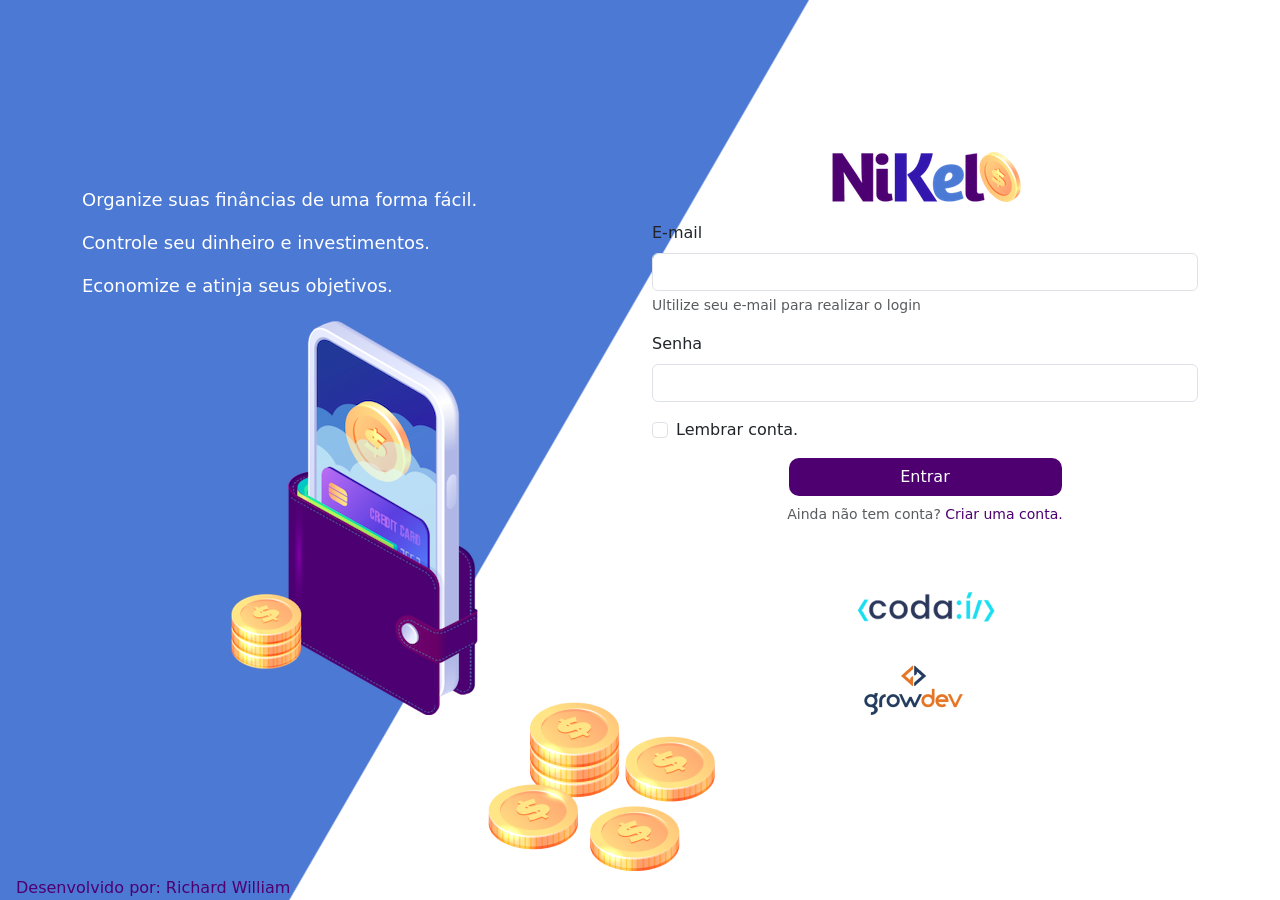
<file: index.html>
<!-- Richard William ©  -->

<!DOCTYPE html>
<html lang="pt-BR">
	<head>
		<meta charset="UTF-8" />
		<meta http-equiv="X-UA-Compatible" content="IE=edge" />
		<meta name="viewport" content="width=device-width, initial-scale=1.0" />
		<link
			href="https://cdn.jsdelivr.net/npm/bootstrap@5.1.3/dist/css/bootstrap.min.css"
			rel="stylesheet"
			integrity="sha384-1BmE4kWBq78iYhFldvKuhfTAU6auU8tT94WrHftjDbrCEXSU1oBoqyl2QvZ6jIW3"
			crossorigin="anonymous"
		/>
		<link rel="stylesheet" href="/css/style.css" />
		<title>Nikel</title>
	</head>
	<body id="login">
		<main>
			<div class="container">
				<div class="row vh-100">
					<div class="col d-flex justify-content-center my-5 flex-column">
						<div class="text-login">
							<p>Organize suas finâncias de uma forma fácil.</p>
							<p>Controle seu dinheiro e investimentos.</p>
							<p>Economize e atinja seus objetivos.</p>
						</div>
						<div class="text-center">
							
				<img
					src="./assets/images/pocket.png"
					alt="imagem pocket"
					class="img-fluid"
				/>
				<img
					src="./assets/images/coins.png"
					alt="moedas"
					class="img-fluid d-none d-md-inline coins "
				/>		
						</div>
					</div>
					<div class="col d-flex justify-content-center my-5 flex-column ">
						<div class="cotaniner">
				<div class="row">
					<div class="col ">
					<div class="text-center mb-3">
					<img
						src="./assets/images/nikel-logo.png"
						alt="logo nikel"
						class="img-fluid"
					/>
							</div>
						</div>
					</div>
				<div class="row">	
					<div class="col">
					<form id="login-form">
											<div class="mb-3">
												<label for="email-input" class="form-label"
												>E-mail</label>
								<input
									type="email"
									class="form-control"
									id="email-input"
									aria-describedby="emailHelp"
								/>
								<div id="emailHelp" class="form-text">
									Ultilize seu e-mail para realizar o login
								</div>
							</div>
							<div class="mb-3">
								<label for="password-input" class="form-label"
									>Senha</label
								>
								<input
									type="password"
									class="form-control"
									id="password-input"
								/>
							</div>
							<div class="mb-3 form-check">
								<input
									type="checkbox"
									class="form-check-input"
									id="session-check"
								/>
								<label id="lembrar-conta" class="form-check-label" for="session-check"
									>Lembrar conta.</label
								>
							</div>
							<button   type="submit "  class="btn button-login">Entrar</button>
						</form>
						</div>
					</div>
				<div class="row">
					<div id="link-conta" class="col">
						<p class="text-center mt-2 form-text"  data-bs-toggle="modal" data-bs-target="#register-modal" >
							Ainda não tem conta?<span  class="link-default" >
								Criar uma conta.</span
							>
						</p>
					</div>
				</div>
				<div class="row">
					<div class="col">
						<div class="text-center mt-5">
							<img src="./assets/images/codai-logo.png" alt="srcset" />
						</div>
						</div>
						<div class="row">
							<div class="col">
								<div class="text-center">
							<img src="./assets/images/growdev-logo.png" alt="srcset" />
							</div>
						</div>
				</div>
			</div>
			 <!-- Richard William ©  -->
 
 <!-- Modal -->
 <div class="modal fade" id="register-modal" tabindex="-1" aria-labelledby="exampleModalLabel" aria-hidden="true">
	<div class="modal-dialog">
	  <div class="modal-content">
		 <div class="modal-header">
			<h5 class="modal-title" id="exampleModalLabel">Crie sua conta</h5>
			<button type="button" class="btn-close" data-bs-dismiss="modal" aria-label="Close"></button>
		 </div>
		 <form id="create-form">
		 <div class="modal-body">
			
				<div class="mb-3">
					<label for="email-create-input" class="form-label"
					>E-mail</label>
	<input
		type="email"
		class="form-control"
		id="email-create-input"
		aria-describedby="emailHelp" required
	/>
	<div id="emailHelp" class="form-text">
		Ultilize seu e-mail para criar a conta.
	</div>
</div>
<div class="mb-3">
	<label for="password-create-input" class="form-label"
		> Senha</label
	>
	<input
		type="password"
		class="form-control"
		id="password-create-input" required
	/>
	<div id="emailHelp" class="form-text">
		Ultilize uma senha facil de lembrar e anote para não.
	</div>
</div>
		 </div>
		 <div class="modal-footer">
			<button type="button" class="btn btn-danger button-cancel" data-bs-dismiss="modal">Cancelar</button>
			<button type="submit" class="btn button-default">Criar conta</button>
		 </div>
		</form>
	  </div>
	</div>
 </div>
	</main>
	<script src="https://cdn.jsdelivr.net/npm/bootstrap@5.1.3/dist/js/bootstrap.bundle.min.js" integrity="sha384-ka7Sk0Gln4gmtz2MlQnikT1wXgYsOg+OMhuP+IlRH9sENBO0LRn5q+8nbTov4+1p" crossorigin="anonymous"></script>
	<script src="js/index.js"></script>
	</body>
	<footer> <a title="Meu portfólio" rel="noreferrer noopener" target="_blank"  href="https://github.com/Richardwillianx">Desenvolvido por: Richard William</a></footer>
</html>
</file>
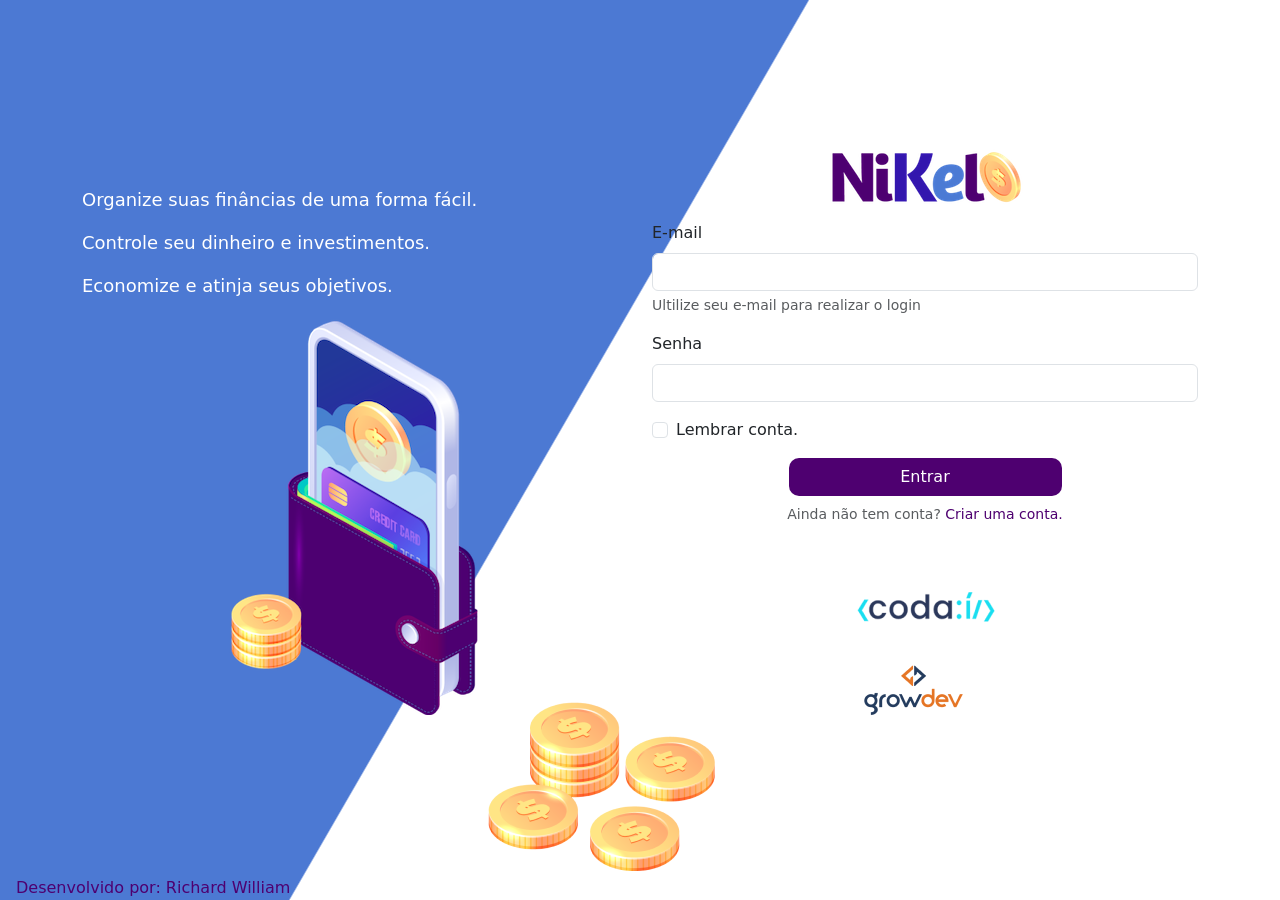
<file: home.html>
<!-- Richard William ©  -->

<!DOCTYPE html>
<html lang="pt-BR">
	<head>
		<meta charset="UTF-8" />
		<meta http-equiv="X-UA-Compatible" content="IE=edge" />
		<meta name="viewport" content="width=device-width, initial-scale=1.0" />
		<link
			href="https://cdn.jsdelivr.net/npm/bootstrap@5.1.3/dist/css/bootstrap.min.css"
			rel="stylesheet"
			integrity="sha384-1BmE4kWBq78iYhFldvKuhfTAU6auU8tT94WrHftjDbrCEXSU1oBoqyl2QvZ6jIW3"
			crossorigin="anonymous"
		/>
		<link rel="stylesheet" href="https://cdn.jsdelivr.net/npm/bootstrap-icons@1.7.1/font/bootstrap-icons.css">
		
		<link rel="stylesheet" href="/css/style.css" />
		<title>Nikel - Home</title>
	</head>
	<body id="app">
		<header>
			<nav class="navbar navbar-expand navbar-light bg-white">
				<div class="container-fluid">
				  <a class="navbar-brand" href="#">
					  <img src="./assets/images/nikel-small-logo.png" alt="logo nikel" class="img-fluid">
				  </a>
				  <button class="navbar-toggler" type="button" data-bs-toggle="collapse" data-bs-target="#navbarSupportedContent" aria-controls="navbarSupportedContent" aria-expanded="false" aria-label="Toggle navigation">
					 <span class="navbar-toggler-icon"></span>
				  </button>
				  <div class="collapse navbar-collapse justify-content-end" id="navbarSupportedContent">
					<div class="d-flex menu">
						<a href="home.html"><button class="btn" type="button"><i class="bi bi-house-door-fill fs-4 color-secondary"></i></button>
							
						</a> 
						<a href="transactions.html"><button class="btn" type="button"><i class="bi bi-currency-exchange fs-4"></i></button>	
						</a> 
						<div id="sair" class="dropdown">
							<button class="btn " type="button" id="dropdownMenuButton1" data-bs-toggle="dropdown" aria-expanded="false">
								<i class="bi bi-person-circle fs-4"></i>
							</button>
							<ul class="dropdown-menu logout" aria-labelledby="dropdownMenuButton1">
							  <li><button class="dropdown-item" id="button-logout">Sair</button></li>
							</ul>
						</div>
					</div>
					
				  </div>
				</div>
			 </nav>
		</header>
		<main>
			<div class="container-lg">
				<div class="row">
					<div class="col d-flex mt-4 justify-content-start align-items-center">
						<i class="bi bi-cash-coin color-primary icon-detail fs-1"></i>
								<span class="fs-2" id="total">R$ 0.00</span>

					</div>
					<div class="col d-flex mt-4 justify-content-end">
						<div class="text-center">
							<img src="./assets/images/coins-small.png" alt="moedas">
						</div>
							<!-- Richard William ©  -->
					</div>
						</div>
						<div class="row">
							<div class="col-12 info shadow-lg">
								<div class="container">
									<div class="row">
										<div class="col-6">
										 <span class="fs-4">Entradas <i class="bi bi-arrow-down-circle fs-2  align-middle"></i></span> 
										
										</div>
											<div class="col-6">
											<span class="fs-4">Saídas	<i class="bi bi-arrow-up-circle fs-2 align-middle "></i></span>
											</div>
											<div class="col-12 my-2">
												<hr>
											</div>
										</div>
										<div class="row">
											<div class="col-6">
												<div class="container p-0" id="cash-in-list">
													

												</div>
											</div>
											<div class="col-6">
												<div class="container p-0" id="cash-out-list">

												</div>

											</div>
											<div class="col-12 mb-5"><button class="btn button-default" data-bs-toggle="modal" data-bs-target="#register-modal" id="transaction-button" >Ver todas</button></div>
										</div>
									</div>
								</div>
							</div>
						</div>
							<!-- Richard William ©  -->
				</div>
				<button class="btn button-float"  data-bs-toggle="modal" 
				data-bs-target="#transaction-modal"><i class="bi bi-plus"></i></button>
			</div>
			<!-- Modal transaction -->
 <div class="modal fade" id="transaction-modal" tabindex="-1" aria-labelledby="exampleModalLabel" aria-hidden="true">
	<div class="modal-dialog">
	  <div class="modal-content">
		 <div class="modal-header">
			<h5 class="modal-title " id="exampleModalLabel">Adicionar Lançamento</h5>
			<button type="button" class="btn-close" data-bs-dismiss="modal" aria-label="Close"></button>
		 </div>
		 <form id="transaction-form">
		 <div class="modal-body">
			
				<div class="mb-3">
					<label for="value-input" class="form-label"
					>Valor</label>
	<input
		type="number"
		class="form-control"
		id="value-input"
		aria-describedby="emailHelp"required
	/>
	
</div>
<div class="mb-3">
	<label for="description-input" class="form-label"
		> Descrição</label
	>
	<input
		type="text"
		class="form-control"
		id="description-input" required
	/>
	
	</div>
		 </div>
		 <div class="mb-3">
			<label for="date-input" class="form-label"
				> Data</label
			>
			<input
				type="date"
				class="form-control"
				id="date-input"required
			/>
			<div class="mb-3">
				<div class="form-check form-check-inline">
					<input class="form-check-input" type="radio" name="type-input" id="inlineRadio1" value="1" checked>
					<label class="form-check-label" for="inlineRadio1">Entrada</label>
				 </div>
				 <div class="form-check form-check-inline">
					<input class="form-check-input" type="radio" name="type-input" id="inlineRadio2" value="2">
					<label class="form-check-label" for="inlineRadio2">Saída</label>
				 </div>
				 
			</div>
			
		</div>
		 <div class="modal-footer">
			<button type="button" class="btn btn-danger button-cancel" data-bs-dismiss="modal">Cancelar</button>
			<button type="submit" class="btn button-default">Adicionar</button>
		 </div>
		</form>
	  </div>
	</div>
 </div>
	</main>
	
	<script src="js/home.js"></script>
	<script src="https://cdn.jsdelivr.net/npm/bootstrap@5.1.3/dist/js/bootstrap.bundle.min.js" integrity="sha384-ka7Sk0Gln4gmtz2MlQnikT1wXgYsOg+OMhuP+IlRH9sENBO0LRn5q+8nbTov4+1p" crossorigin="anonymous"></script>
	</body>
	<footer> <a title="Meu portfólio" rel="noreferrer noopener" target="_blank"  href="https://github.com/Richardwillianx">Desenvolvido por: Richard William</a></footer>
</html>
</file>
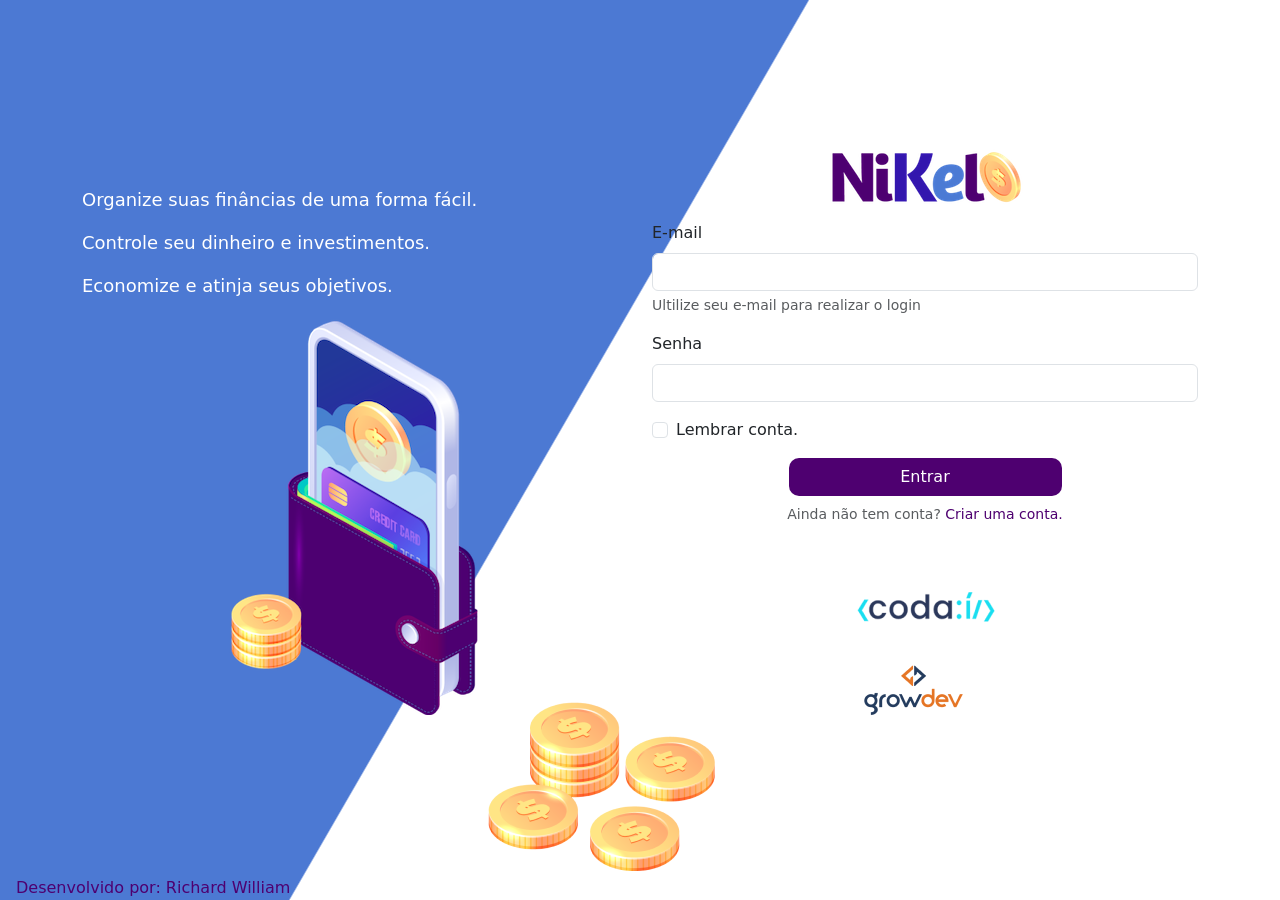
<file: transactions.html>
<!-- Richard William ©  -->

<!DOCTYPE html>
<html lang="pt">
	<head>
		<meta charset="UTF-8" />
		<meta http-equiv="X-UA-Compatible" content="IE=edge" />
		<meta name="viewport" content="width=device-width, initial-scale=1.0" />
		<link
			href="https://cdn.jsdelivr.net/npm/bootstrap@5.1.3/dist/css/bootstrap.min.css"
			rel="stylesheet"
			integrity="sha384-1BmE4kWBq78iYhFldvKuhfTAU6auU8tT94WrHftjDbrCEXSU1oBoqyl2QvZ6jIW3"
			crossorigin="anonymous"
		/>
		<link rel="stylesheet" href="https://cdn.jsdelivr.net/npm/bootstrap-icons@1.7.1/font/bootstrap-icons.css">
		
		<link rel="stylesheet" href="/css/style.css" />
		<title>Nikel - Lançamentos</title>
		<!-- Richard William ©  -->
	</head>
	<body id="app">
		<header>
			<nav class="navbar navbar-expand navbar-light bg-white">
				<div class="container-fluid">
				  <a class="navbar-brand" href="#">
					  <img src="./assets/images/nikel-small-logo.png" alt="logo nikel" class="img-fluid">
				  </a>
				  <button class="navbar-toggler" type="button" data-bs-toggle="collapse" data-bs-target="#navbarSupportedContent" aria-controls="navbarSupportedContent" aria-expanded="false" aria-label="Toggle navigation">
					 <span class="navbar-toggler-icon"></span>
				  </button>
				  <div class="collapse navbar-collapse justify-content-end" id="navbarSupportedContent">
					<div class="d-flex menu">
						<a href="home.html"><button class="btn" type="button"><i 
							class="bi bi-house-door-fill fs-4 "></i></button></a> 
						<a href="transactions.html"><button class="btn" type="button"><i 
							class="bi bi-currency-exchange fs-4 color-secondary"></i></button></a> 
					
							<div id="sair" class="dropdown">
								<button class="btn " type="button" id="dropdownMenuButton1" data-bs-toggle="dropdown" aria-expanded="false">
									<i class="bi bi-person-circle fs-4"></i>
								</button>
								<ul class="dropdown-menu logout" aria-labelledby="dropdownMenuButton1">
								  <li><button class="dropdown-item" id="button-logout">Sair</button></li>
								</ul>
							</div>
					</div>
					
				  </div>
				</div>
			 </nav>
		</header>
		<main>
			<div class="container-lg">
				<div class="row">
					<div class="col d-flex mt-4 justify-content-start align-items-center">
						<i class="bi bi-currency-exchange color-primary icon-detail fs-1"></i>
								<span class="fs-2">Lançamentos</span>

					</div>
					<!-- Richard William ©  -->
					<div class="col d-flex mt-4 justify-content-end">
						<div class="text-center">
							<img src="./assets/images/coins-small.png" alt="moedas">
						</div>

					</div>
						</div>
						<div class="row">
							<div class="col-12 info shadow-lg">
								<div class="container">
									<div class="row">
										<div class="col">
											<table class="table">
												<thead>
												  <tr>
													 <th scope="col">Data</th>
													 <th scope="col">Valor</th>
													 <th scope="col">Tipo</th>
													 <th scope="col">Descrição</th>
												  </tr>
												</thead>
												<tbody id="transaction-list">
												 
												  
												</tbody>
											 </table>
										
										</div>
											
											
											</div>
										</div>
										
								</div>
							</div>
						</div>

				</div>
				<button class="btn button-float"  data-bs-toggle="modal" 
				data-bs-target="#transaction-modal"><i class="bi bi-plus"></i></button>
			</div>
			<!-- Modal transaction -->
			<!-- Richard William ©  -->
 <div class="modal fade" id="transaction-modal" tabindex="-1" aria-labelledby="exampleModalLabel" aria-hidden="true">
	<div class="modal-dialog">
	  <div class="modal-content">
		 <div class="modal-header">
			<h5 class="modal-title " id="exampleModalLabel">Adicionar Lançamento</h5>
			<button type="button" class="btn-close" data-bs-dismiss="modal" aria-label="Close"></button>
		 </div>
		 <form id="transaction-form">
		 <div class="modal-body">
			
				<div class="mb-3">
					<label for="value-input" class="form-label"
					>Valor</label>
	<input
		type="number"
		class="form-control"
		id="value-input"
		aria-describedby="emailHelp"
	/>
	
</div>
<div class="mb-3">
	<label for="description-input" class="form-label"
		> Descrição</label
	>
	<input
		type="text"
		class="form-control"
		id="description-input"
	/>
	
	</div>
		 </div>
		 <div class="mb-3">
			<label for="date-input" class="form-label"
				> Data</label
			>
			<input
				type="date"
				class="form-control"
				id="date-input"
			/>
			<div class="mb-3">
				<div class="form-check form-check-inline">
					<input class="form-check-input" type="radio" name="type-input" id="inlineRadio1" value="1" checked>
					<label class="form-check-label" for="inlineRadio1">Entrada</label>
				 </div>
				 <div class="form-check form-check-inline">
					<input class="form-check-input" type="radio" name="type-input" id="inlineRadio2" value="2">
					<label class="form-check-label" for="inlineRadio2">Saída</label>
				 </div>
				 
			</div>
			
		</div>
		 <div class="modal-footer">
			<button type="button" class="btn btn-danger button-cancel" data-bs-dismiss="modal">Cancelar</button>
			<button type="submit" class="btn button-default">Adicionar</button>
		 </div>
		</form>
	  </div>
	</div>
 </div>
	</main>
	
	<script src="js/transactions.js"></script>
	<script src="https://cdn.jsdelivr.net/npm/bootstrap@5.1.3/dist/js/bootstrap.bundle.min.js" integrity="sha384-ka7Sk0Gln4gmtz2MlQnikT1wXgYsOg+OMhuP+IlRH9sENBO0LRn5q+8nbTov4+1p" crossorigin="anonymous"></script>
	</body>
	<div class="row">
		<footer> <a title="Meu portfólio" rel="noreferrer noopener" target="_blank"  href="https://github.com/Richardwillianx">Desenvolvido por: Richard William</a></footer>
</div>
	</html>
</file>
<file: css/style.css>
/** @format */

#login {
	background: linear-gradient(120deg, #4c79d3 44.9%, #ffffff 45%) no-repeat
		fixed;
}
#app {
	background: linear-gradient(120deg, #ffffff 44.9%, #4c79d3 45%) no-repeat
		fixed;
}
header {
	border-bottom: 1px solid #bebcbc;
	background-color: #ffffff;
}

.color-primary {
	color: #4e0070;
}

.color-secondary {
	color: #4c79d3;
}
.icon-detail {
	font-size: 50px;
	margin-right: 10px;
	vertical-align: middle;
}

.text-login {
	color: #ffffff;
	font-size: 18px;
	font-weight: 500;
}
.coins {
	position: absolute;
	bottom: 10px;
}
.button-login {
	border-radius: 10px;
	background-color: #4e0070;
	color: #ffffff;
	width: 50%;
	margin: 0 25%;
}
.button-default {
	background-color: #4e0070;
	color: #ffffff;
	border-radius: 10px;
}
.button-cancel {
	border-radius: 10px;
}

.button-float {
	border-radius: 100%;
	height: 60px;
	width: 60px;
	position: fixed;
	bottom: 1rem;
	right: 2rem;
	font-size: 35px;
	border: 2px solid #4e0070;
	background-color: #4e0070;
	color: #ffffff;
	padding: 0 !important;
}

.button-float:hover {
	border: 2px solid #4c79d3;
	background-color: #ffffff;
	color: #4c79d3;
}

.button-login:hover,
.button-default:hover {
	background-color: #4c79d3;
	color: #ffffff;
}
.link-default {
	color: #4e0070;
	cursor: pointer;
}
.link-default:hover {
	color: #4c79d3;
}
a {
	color: #4e0070;
	margin: 16px;
	text-decoration: none;
	font-weight: 20px;
}
a:hover {
	color: orange;
}
#sair {
	display: inline-flex;
}
.info {
	background-color: #ffffff;
	border-radius: 20px 20px 0px 0px;
	padding: 20px 0px 0px 0px;
}

footer {
	position: fixed;
	bottom: 0;
	left: 0;
}

.logout {
	min-width: 5rem !important;
}

.menu {
	margin-right: 20px;
}
</file>
